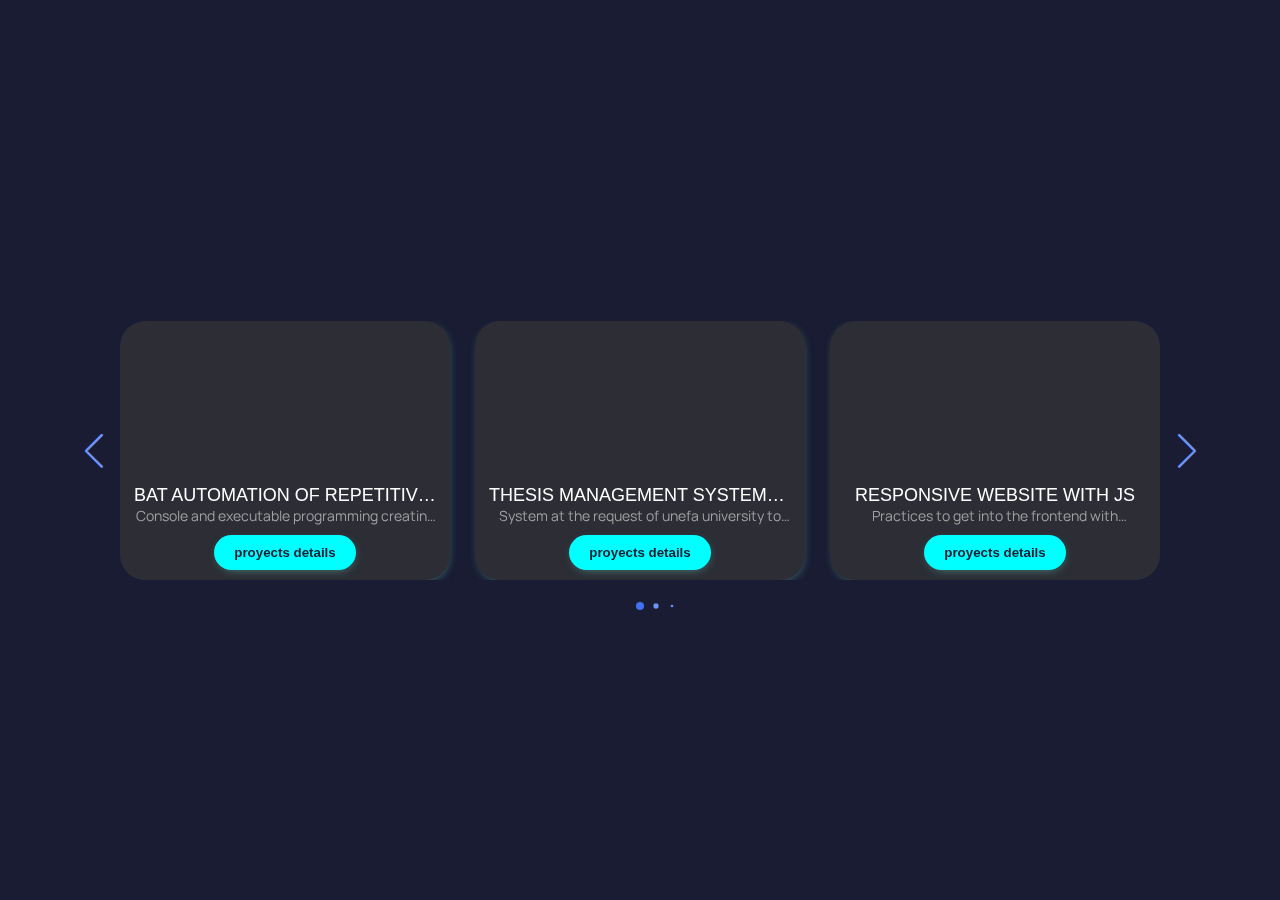
<file: carrusel.html>
<!DOCTYPE html>
<html lang="en">

<head>
    <meta charset="UTF-8">
    <meta name="viewport" content="width=device-width, initial-scale=1.0">



    <head>
        <meta charset="UTF-8">
        <meta http-equiv="X-UA-Compatible" content="IE=edge">
        <meta name="viewport" content="width=device-width, initial-scale=1.0">

        <title>Responsive Card Slider</title>


        <link rel="stylesheet" href="css/swiper-bundle.min.css">
        <link rel="stylesheet" href="css/carrusel-style.css">
        <link rel="stylesheet" type="text/css" href="css/stylesheet.css">

    </head>

<body>















    <div class="slide-container swiper">
        <div class="slide-content">
            <div class="card-wrapper swiper-wrapper">




                <!-- 22 -->
                <div class="card swiper-slide">

                    <!-- <video src="img/1.jpg"></video> -->
                    <iframe width="560" height="315" src="https://www.youtube.com/embed/hprX5A3hUDU?si=61eakqZpNEWIfOFM"
                        title="YouTube video player" frameborder="0"
                        allow="accelerometer; autoplay; clipboard-write; encrypted-media; gyroscope; picture-in-picture; web-share"
                        allowfullscreen></iframe>

                    <div class="card-content">
                        <h2 class="title">Bat automation of repetitive tasks</h2>
                        <p class="description">Console and executable programming creating time-saving actions, can be
                            applied in many areas with creativity.</p>

                        <div class="project-details-content">
                            <a href="https://github.com/DiegoRivasDev/bat-automation-of-repetitive-tasks"
                                target="_blank">
                                <button class="Proyect-details download-cv">
                                    proyects details

                                </button></a>
                        </div>
                    </div>
                </div>



                <!-- 21 -->
                <div class="card swiper-slide">

                    <!-- <video src="img/1.jpg"></video> -->
                    <iframe width="560" height="315" src="https://www.youtube.com/embed/NtKelK8HxZk?si=xvP4uwyRK7kS1_zm"
                        title="YouTube video player" frameborder="0"
                        allow="accelerometer; autoplay; clipboard-write; encrypted-media; gyroscope; picture-in-picture; web-share"
                        allowfullscreen></iframe>

                    <div class="card-content">
                        <h2 class="title">Thesis management system for the university UNEFA</h2>
                        <p class="description">System at the request of unefa university to organize the thesis and
                            internships of these academic periods.
                            It was the second project given to me by the university fulfilled with a rushed deadline.
                        </p>

                        <div class="project-details-content">
                            <a href="https://github.com/DiegoRivasDev/thesis-management-system-for-the-university-unefa"
                                target="_blank">
                                <button class="Proyect-details download-cv">
                                    proyects details

                                </button></a>
                        </div>
                    </div>
                </div>


                <!-- 20 -->
                <div class="card swiper-slide">

                    <!-- <video src="img/1.jpg"></video> -->
                    <iframe width="560" height="315" src="https://www.youtube.com/embed/saKPu8HPzg8?si=MNy0s5sSsECA_Znv"
                        title="YouTube video player" frameborder="0"
                        allow="accelerometer; autoplay; clipboard-write; encrypted-media; gyroscope; picture-in-picture; web-share"
                        allowfullscreen></iframe>

                    <div class="card-content">
                        <h2 class="title">Responsive website with JS</h2>
                        <p class="description">Practices to get into the frontend with javascript.</p>

                        <div class="project-details-content">
                            <a href="https://github.com/DiegoRivasDev/responsive-website-with-js" target="_blank">
                                <button class="Proyect-details download-cv">
                                    proyects details

                                </button></a>
                        </div>
                    </div>
                </div>




                <!-- 19 -->
                <div class="card swiper-slide">

                    <!-- <video src="img/1.jpg"></video> -->
                    <iframe width="560" height="315" src="https://www.youtube.com/embed/LGAPoR0zUcM?si=FJQOZMKTs8yMFcRJ"
                        title="YouTube video player" frameborder="0"
                        allow="accelerometer; autoplay; clipboard-write; encrypted-media; gyroscope; picture-in-picture; web-share"
                        allowfullscreen></iframe>

                    <div class="card-content">
                        <h2 class="title">Portfolio | Base ideas</h2>
                        <p class="description">Raw ideas that are base for future projects to be seen in the portfolio
                            in the future.</p>

                        <div class="project-details-content">
                            <a href="https://github.com/DiegoRivasDev/portfolio---base-ideas" target="_blank">
                                <button class="Proyect-details download-cv">
                                    proyects details

                                </button></a>
                        </div>
                    </div>
                </div>




                <!-- 18 -->
                <div class="card swiper-slide">

                    <!-- <video src="img/1.jpg"></video> -->
                    <iframe width="560" height="315" src="https://www.youtube.com/embed/qk2omYJ2_bE?si=U32llnvTh0wwo1rO"
                        title="YouTube video player" frameborder="0"
                        allow="accelerometer; autoplay; clipboard-write; encrypted-media; gyroscope; picture-in-picture; web-share"
                        allowfullscreen></iframe>

                    <div class="card-content">
                        <h2 class="title">Responsive website | Mini project</h2>
                        <p class="description">Responsive design practices in web pages with html & css.</p>

                        <div class="project-details-content">
                            <a href="https://github.com/DiegoRivasDev/Responsive-website---mini-project"
                                target="_blank">
                                <button class="Proyect-details download-cv">
                                    proyects details

                                </button></a>
                        </div>
                    </div>
                </div>




                <!-- 17 -->
                <div class="card swiper-slide">

                    <!-- <video src="img/1.jpg"></video> -->
                    <iframe width="560" height="315" src="https://www.youtube.com/embed/2lDJvyyBaT0?si=QmzERE1qLyanrlH_"
                        title="YouTube video player" frameborder="0"
                        allow="accelerometer; autoplay; clipboard-write; encrypted-media; gyroscope; picture-in-picture; web-share"
                        allowfullscreen></iframe>

                    <div class="card-content">
                        <h2 class="title">Web calculator made with Javascript</h2>
                        <p class="description">First approaches to javascript, basic operations calculator.</p>

                        <div class="project-details-content">
                            <a href="https://github.com/DiegoRivasDev/web-calculator-made-with-javascript"
                                target="_blank">
                                <button class="Proyect-details download-cv">
                                    proyects details

                                </button></a>
                        </div>
                    </div>
                </div>



                <!-- 16 -->
                <div class="card swiper-slide">

                    <!-- <video src="img/1.jpg"></video> -->
                    <iframe width="560" height="315" src="https://www.youtube.com/embed/Gkf8o6dErOQ?si=KaEIhzG_GkDQJm3m"
                        title="YouTube video player" frameborder="0"
                        allow="accelerometer; autoplay; clipboard-write; encrypted-media; gyroscope; picture-in-picture; web-share"
                        allowfullscreen></iframe>

                    <div class="card-content">
                        <h2 class="title">Artificial intelligence smart camera.</h2>
                        <p class="description">final project of the artificial intelligence course, pre-trained model of
                            facial recognition with python libraries, the camera moves in response to the face it
                            captures thanks to a gimbal made in arduino.</p>

                        <div class="project-details-content">
                            <a href="https://github.com/DiegoRivasDev/smart-camera-with-artificial-intelligence"
                                target="_blank">
                                <button class="Proyect-details download-cv">
                                    proyects details

                                </button></a>
                        </div>
                    </div>
                </div>






                <!-- 15 -->
                <div class="card swiper-slide">

                    <!-- <video src="img/1.jpg"></video> -->
                    <iframe width="560" height="315" src="https://www.youtube.com/embed/U3qJa1FxIrY?si=uYCy5lNqply9cWzk"
                        title="YouTube video player" frameborder="0"
                        allow="accelerometer; autoplay; clipboard-write; encrypted-media; gyroscope; picture-in-picture; web-share"
                        allowfullscreen></iframe>

                    <div class="card-content">
                        <h2 class="title">woocomers and wordpress<br></h2>
                        <p class="description">wordpress project, I created a page that allowed a business to make
                            transactions with woocomers (third party).</p>

                        <div class="project-details-content">
                            <a href="https://github.com/DiegoRivasDev/woocomers-and-wordpress" target="_blank">
                                <button class="Proyect-details download-cv">
                                    proyects details

                                </button></a>
                        </div>
                    </div>
                </div>



                <!-- 14 -->
                <div class="card swiper-slide">

                    <!-- <video src="img/1.jpg"></video> -->
                    <iframe width="560" height="315" src="https://www.youtube.com/embed/FKDVoJSaxHw?si=2RItdfcDxPxF81YP"
                        title="YouTube video player" frameborder="0"
                        allow="accelerometer; autoplay; clipboard-write; encrypted-media; gyroscope; picture-in-picture; web-share"
                        allowfullscreen></iframe>

                    <div class="card-content">
                        <h2 class="title">delivery of my first project, a system for a school.</h2>
                        <p class="description">After the estimated delivery time, the system was presented and installed
                            on the school's computers to facilitate the work of the teachers and established an
                            operational system to a school in need.</p>

                        <div class="project-details-content">
                            <a href="https://github.com/DiegoRivasDev/Delivery-of-my-first-internship--a-system-for-a-school."
                                target="_blank">
                                <button class="Proyect-details download-cv">
                                    proyects details

                                </button></a>
                        </div>
                    </div>
                </div>





                <!-- 14-1 -->
                <div class="card swiper-slide">

                    <!-- <video src="img/1.jpg"></video> -->
                    <iframe width="560" height="315" src="https://www.youtube.com/embed/ZfM9M2SlLT4?si=bf684iVujeZ8Uc6n"
                        title="YouTube video player" frameborder="0"
                        allow="accelerometer; autoplay; clipboard-write; encrypted-media; gyroscope; picture-in-picture; web-share"
                        allowfullscreen></iframe>

                    <div class="card-content">
                        <h2 class="title">home page for school | initial concept</h2>
                        <p class="description">this was the initial idea for the home page of the community need
                            project, and was one of the first drafts shown to the school we created the system for.</p>

                        <div class="project-details-content">
                            <a href="https://github.com/DiegoRivasDev/home-page-for-school---initial-concept"
                                target="_blank">
                                <button class="Proyect-details download-cv">
                                    proyects details

                                </button></a>
                        </div>
                    </div>
                </div>











                <!-- 12 -->
                <div class="card swiper-slide">

                    <!-- <video src="img/1.jpg"></video> -->
                    <iframe width="560" height="315" src="https://www.youtube.com/embed/1BfT0Z3jPm4?si=yqAEpKob1LszcJSn"
                        title="YouTube video player" frameborder="0"
                        allow="accelerometer; autoplay; clipboard-write; encrypted-media; gyroscope; picture-in-picture; web-share"
                        allowfullscreen></iframe>

                    <div class="card-content">
                        <h2 class="title">School page | Initial concept</h2>
                        <p class="description">A community based project with the intent to be accessible to schools in
                            need of a system to control the anthropometric measurements of students.</p>

                        <div class="project-details-content">
                            <a href="https://github.com/DiegoRivasDev/School-page---initial-concept" target="_blank">
                                <button class="Proyect-details download-cv">
                                    proyects details

                                </button></a>
                        </div>
                    </div>
                </div>








                <!-- 11 -->
                <div class="card swiper-slide">

                    <!-- <video src="img/1.jpg"></video> -->
                    <iframe width="560" height="315" src="https://www.youtube.com/embed/eE6rSCBkkII?si=6cjPHDrr4BHPTJ0H"
                        title="YouTube video player" frameborder="0"
                        allow="accelerometer; autoplay; clipboard-write; encrypted-media; gyroscope; picture-in-picture; web-share"
                        allowfullscreen></iframe>

                    <div class="card-content">
                        <h2 class="title">Introductions to web development with php</h2>
                        <p class="description">Use of links and forms, encrypted delivery methods.</p>

                        <div class="project-details-content">
                            <a href="https://github.com/DiegoRivasDev/Introductions-to-web-development-with-php"
                                target="_blank">
                                <button class="Proyect-details download-cv">
                                    proyects details

                                </button></a>
                        </div>
                    </div>
                </div>



                <!-- 10  -->
                <div class="card swiper-slide">

                    <!-- <video src="img/1.jpg"></video> -->
                    <iframe width="560" height="315" src="https://www.youtube.com/embed/iei8YMQgiH8?si=_SoV1LUMRgSvTgqY"
                        title="YouTube video player" frameborder="0"
                        allow="accelerometer; autoplay; clipboard-write; encrypted-media; gyroscope; picture-in-picture; web-share"
                        allowfullscreen></iframe>

                    <div class="card-content">
                        <h2 class="title">PHP first crud project with database</h2>
                        <p class="description">Crud web with a local database html, css, php, mysql.</p>

                        <div class="project-details-content">
                            <a href="https://github.com/DiegoRivasDev/php-first-crud-project-with-database"
                                target="_blank">
                                <button class="Proyect-details download-cv">
                                    proyects details

                                </button></a>
                        </div>
                    </div>
                </div>


                <!-- 9 -->
                <div class="card swiper-slide">

                    <!-- <video src="img/1.jpg"></video> -->
                    <iframe width="560" height="315" src="https://www.youtube.com/embed/VsuD9jqp83k?si=he9y1cPH2-cckYEk"
                        title="YouTube video player" frameborder="0"
                        allow="accelerometer; autoplay; clipboard-write; encrypted-media; gyroscope; picture-in-picture; web-share"
                        allowfullscreen></iframe>

                    <div class="card-content">
                        <h2 class="title">PHP links and forms + 404 page</h2>
                        <p class="description">Continuation in php using css, html, and php.</p>

                        <div class="project-details-content">
                            <a href="https://github.com/DiegoRivasDev/php-links-and-forms-404-page" target="_blank">
                                <button class="Proyect-details download-cv">
                                    proyects details

                                </button></a>
                        </div>
                    </div>
                </div>




                <!-- 8 -->
                <div class="card swiper-slide">

                    <!-- <video src="img/1.jpg"></video> -->
                    <iframe width="560" height="315" src="https://www.youtube.com/embed/7G16ZE8C72M?si=3LwWVat-QlXHdQwR"
                        title="YouTube video player" frameborder="0"
                        allow="accelerometer; autoplay; clipboard-write; encrypted-media; gyroscope; picture-in-picture; web-share"
                        allowfullscreen></iframe>

                    <div class="card-content">
                        <h2 class="title">Agenda system in C++</h2>
                        <p class="description">Crud program with the ability to store personal data and make user data
                            queries.</p>

                        <div class="project-details-content">
                            <a href="https://github.com/DiegoRivasDev/Agenda-system-in-cpp" target="_blank">
                                <button class="Proyect-details download-cv">
                                    proyects details

                                </button></a>
                        </div>
                    </div>
                </div>




                <!-- 7 -->
                <div class="card swiper-slide">

                    <!-- <video src="img/1.jpg"></video> -->
                    <iframe width="560" height="315" src="https://www.youtube.com/embed/ffZylecf5XY?si=X3eY4-efdHF331pw"
                        title="YouTube video player" frameborder="0"
                        allow="accelerometer; autoplay; clipboard-write; encrypted-media; gyroscope; picture-in-picture; web-share"
                        allowfullscreen></iframe>

                    <div class="card-content">
                        <h2 class="title">Increasing operations in C++</h2>
                        <p class="description">Loop exercises to generate increment sequences.</p>

                        <div class="project-details-content">
                            <a href="https://github.com/DiegoRivasDev/Increasing-operations-in-cpp" target="_blank">
                                <button class="Proyect-details download-cv">
                                    proyects details

                                </button></a>
                        </div>
                    </div>
                </div>




                <!-- 6 -->
                <div class="card swiper-slide">

                    <!-- <video src="img/1.jpg"></video> -->
                    <iframe width="560" height="315" src="https://www.youtube.com/embed/wvmJgIJXki8?si=_4ykhvqezNNYO9Ah"
                        title="YouTube video player" frameborder="0"
                        allow="accelerometer; autoplay; clipboard-write; encrypted-media; gyroscope; picture-in-picture; web-share"
                        allowfullscreen></iframe>

                    <div class="card-content">
                        <h2 class="title">Options in c++ | base salary calculator</h2>
                        <p class="description">Options made in c++ is a practice using "switch" that allows us to
                            develop more alternatives in a program.</p>

                        <div class="project-details-content">
                            <a href="https://github.com/DiegoRivasDev/options-in-cpp---base-salary-calculator"
                                target="_blank">
                                <button class="Proyect-details download-cv">
                                    proyects details

                                </button></a>
                        </div>
                    </div>
                </div>



                <!-- 5 -->
                <div class="card swiper-slide">

                    <!-- <video src="img/1.jpg"></video> -->
                    <iframe width="560" height="315" src="https://www.youtube.com/embed/yIy5iNh-2Sc?si=7CpS5u13mW7OQUIt"
                        title="YouTube video player" frameborder="0"
                        allow="accelerometer; autoplay; clipboard-write; encrypted-media; gyroscope; picture-in-picture; web-share"
                        allowfullscreen></iframe>

                    <div class="card-content">
                        <h2 class="title">Worker salary calculator</h2>
                        <p class="description">Calculates and by means of a pointer shows the total amount to collect in
                            1 month.
                            C++ program as an activity to practice using pointers.</p>

                        <div class="project-details-content">
                            <a href="https://github.com/DiegoRivasDev/Worker-salary-calculator" target="_blank">
                                <button class="Proyect-details download-cv">
                                    proyects details

                                </button></a>
                        </div>
                    </div>
                </div>






                <!-- 4 -->
                <div class="card swiper-slide">

                    <!-- <video src="img/1.jpg"></video> -->
                    <iframe width="560" height="315" src="https://www.youtube.com/embed/TfEm7EeMfUo?si=OIMh9BzRUfDi0nWa"
                        title="YouTube video player" frameborder="0"
                        allow="accelerometer; autoplay; clipboard-write; encrypted-media; gyroscope; picture-in-picture; web-share"
                        allowfullscreen></iframe>

                    <div class="card-content">
                        <h2 class="title">Triangle area calculator with the use of pointers</h2>
                        <p class="description">A simple calculator designed for the calculation of the area of a
                            triangle, consists of the use of pointers as practice.</p>

                        <div class="project-details-content">
                            <a href="https://github.com/DiegoRivasDev/Triangle-area-calculator-with-the-use-of-pointers"
                                target="_blank">
                                <button class="Proyect-details download-cv">
                                    proyects details

                                </button></a>
                        </div>
                    </div>
                </div>



                <!-- 3 -->
                <div class="card swiper-slide">

                    <!-- <video src="img/1.jpg"></video> -->
                    <iframe width="560" height="315" src="https://www.youtube.com/embed/gxHKQRMTTt0?si=4qyl6DL2jlmc99Hv"
                        title="YouTube video player" frameborder="0"
                        allow="accelerometer; autoplay; clipboard-write; encrypted-media; gyroscope; picture-in-picture; web-share"
                        allowfullscreen></iframe>

                    <div class="card-content">
                        <h2 class="title">Recursion practice in C++ <br></h2>
                        <p class="description">Recursion is used to perform mathematical operations concatenate variable
                            words among others.</p>

                        <div class="project-details-content">
                            <a href="https://github.com/DiegoRivasDev/Recursion-practice-in-cpp" target="_blank">
                                <button class="Proyect-details download-cv">
                                    proyects details

                                </button></a>
                        </div>
                    </div>
                </div>





                <!-- 2 -->
                <div class="card swiper-slide">

                    <!-- <video src="img/1.jpg"></video> -->
                    <iframe width="560" height="315" src="https://www.youtube.com/embed/7T0XFnitdz8?si=JdAC7V0McMi-Uhr0"
                        title="YouTube video player" frameborder="0"
                        allow="accelerometer; autoplay; clipboard-write; encrypted-media; gyroscope; picture-in-picture; web-share"
                        allowfullscreen></iframe>

                    <div class="card-content">
                        <h2 class="title">Crud in C++ <br></h2>
                        <p class="description">Create, read, update, delete files.</p>

                        <div class="project-details-content">
                            <a href="https://github.com/DiegoRivasDev/bat-automation-of-repetitive-tasks"
                                target="_blank">
                                <button class="Proyect-details download-cv">
                                    proyects details

                                </button></a>
                        </div>
                    </div>
                </div>











                <!-- 1 -->
                <div class="card swiper-slide">

                    <!-- <video src="img/1.jpg"></video> -->
                    <iframe src="https://www.youtube.com/embed/H2CSFti--oU?si=-Gg0PFp16TntgoXm"
                        title="YouTube video player" frameborder="0"
                        allow="accelerometer; autoplay; clipboard-write; encrypted-media; gyroscope; picture-in-picture; web-share"
                        allowfullscreen></iframe>

                    <div class="card-content">
                        <h2 class="title">C++ data control <br></h2>
                        <p class="description">Practice program in c++, data processing.</p>

                        <div class="project-details-content">
                            <a href="https://github.com/DiegoRivasDev/crud-in-cpp" target="_blank">
                                <button class="Proyect-details download-cv">
                                    proyects details

                                </button></a>
                        </div>
                    </div>
                </div>


            </div>
        </div>

        <div class="swiper-button-next swiper-navBtn"></div>
        <div class="swiper-button-prev swiper-navBtn"></div>
        <div class="swiper-pagination"></div>
    </div>

</body>

<!-- Swiper JS -->
<script src="js/swiper-bundle.min.js"></script>

<!-- JavaScript -->
<script src="js/script.js"></script>

</html>
</file>
<file: css/carrusel-style.css>
@import url('https://fonts.googleapis.com/css2?family=Manrope:wght@700&display=swap');


*{
  margin: 0;
  padding: 0;
  box-sizing: border-box;
  font-family: 'Poppins', sans-serif;
}
body{
  min-height: 100vh;
  display: flex;
  align-items: center;
  justify-content: center;
 background-color: #191c32;
}

video{

height: 100%;
width: 100%;
border-radius: 25px 25px 0 0;
}

iframe{
  height: 100%;
  width: 100%;
  border-radius: 25px 25px 0 0;
}





img {
  height: 100%;
  width: 100%;
  border-radius: 25px 25px 0 0;

}

.download-cv {
  padding: 10px 20px;
  background-color: aqua ;
  border: none;

  font-weight: 700;
  color: #191c32;
  border-radius: 20px;
  margin-top: 10px;
  cursor: pointer;
  box-shadow: 1px 3px 11px -5px rgba(102, 231, 200, .69);
  }
  
  .download-cv:hover {
  background-color: #fff;
  box-shadow: none;
  transition: ease-in .2s;
  }








.slide-container{
  max-width: 1120px;
  width: 100%;
  padding: 40px 0;
}
.slide-content{
  margin: 0 40px;
  overflow: hidden;
  border-radius: 25px;
  
}
.card{
  border-radius: 25px;
  background-color: #2C2D35;
  box-shadow: 1px 3px 11px -5px rgba(125, 233, 208, 0.637);
  
}
.image-content,
.card-content{
  display: flex;
  flex-direction: column;
  align-items: center;
  padding: 10px 14px;
  
  
}
.image-content{
  position: relative;
  row-gap: 5px;
  padding: 25px 0;
}
.overlay{
  position: absolute;
  left: 0;
  top: 0;
  height: 100%;
  width: 100%;
  background-color: #4070F4;
  border-radius: 25px 25px 0 25px;
}
.overlay::before,
.overlay::after{
  content: '';
  position: absolute;
  right: 0;
  bottom: -40px;
  height: 40px;
  width: 40px;
  background-color: #4070F4;
}
.overlay::after{
  border-radius: 0 25px 0 0;
  background-color: rgb(70, 37, 160);
}
.card-image{
  position: relative;
  height: 150px;
  width: 150px;
  border-radius: 50%;
  background: #FFF;
  padding: 3px;
}
.card-image .card-img{
  height: 100%;
  width: 100%;
  object-fit: cover;
  border-radius: 50%;
  border: 4px solid #4070F4;
}
.title{
  font-size: 18px;
  font-weight: 500;
  color: #ffffff;
  text-transform: uppercase;

  display: -webkit-box;
  -webkit-box-orient: vertical;
-webkit-line-clamp: 1;
overflow: hidden;
cursor: pointer;
}


.description{
  font-family: 'Manrope', sans-serif;
  font-size: 14px;
  color: #a1a1a1;
  text-align: center;


  display: -webkit-box;
  -webkit-box-orient: vertical;
-webkit-line-clamp: 1;
overflow: hidden;
cursor: pointer;
}

.title:active, .description:active{
display: block;

}



a{
text-decoration: none;
color: #000000;
}

.card_title {
  padding: 20px;
  }


  .Contact-section {
    background-color: #191c32;
    width: 100vw;
    color: #fff;
    }



.button{
  border: none;
  font-size: 16px;
  color: #000000;
  text-decoration: none;
  padding: 8px 16px;
  background-color: #4070F4;
  border-radius: 6px;
  margin: 14px;
  cursor: pointer;
  transition: all 0.3s ease;
  
}
.button:hover{
  background: #265DF2;
}

.swiper-navBtn{
  color: #6E93f7;
  transition: color 0.3s ease;
}
.swiper-navBtn:hover{
  color: #4070F4;
}
.swiper-navBtn::before,
.swiper-navBtn::after{
  font-size: 35px;
}
.swiper-button-next{
  right: 0;
}
.swiper-button-prev{
  left: 0;
}
.swiper-pagination-bullet{
  background-color: #6E93f7;
  opacity: 1;
}
.swiper-pagination-bullet-active{
  background-color: #4070F4;
}

@media screen and (max-width: 768px) {
.slide-content{
margin: 0 10px;
}

.swiper-navBtn{
display: none;
}
}
</file>
<file: css/stylesheet.css>
@font-face {
    font-family: 'Gaoel';
    src: url('Gaoel.eot');
    src: url('Gaoel.eot?#iefix') format('embedded-opentype'),
        url('Gaoel.woff2') format('woff2'),
        url('Gaoel.woff') format('woff'),
        url('Gaoel.ttf') format('truetype'),
        url('Gaoel.svg#Gaoel') format('svg');
    font-weight: normal;
    font-style: normal;
    font-display: swap;
}

@font-face {
    font-family: 'Gaoel';
    src: url('Gaoel_1.eot');
    src: url('Gaoel_1.eot?#iefix') format('embedded-opentype'),
        url('Gaoel_1.woff2') format('woff2'),
        url('Gaoel_1.woff') format('woff'),
        url('Gaoel_1.ttf') format('truetype'),
        url('Gaoel_1.svg#Gaoel') format('svg');
    font-weight: normal;
    font-style: normal;
    font-display: swap;
}
</file>
